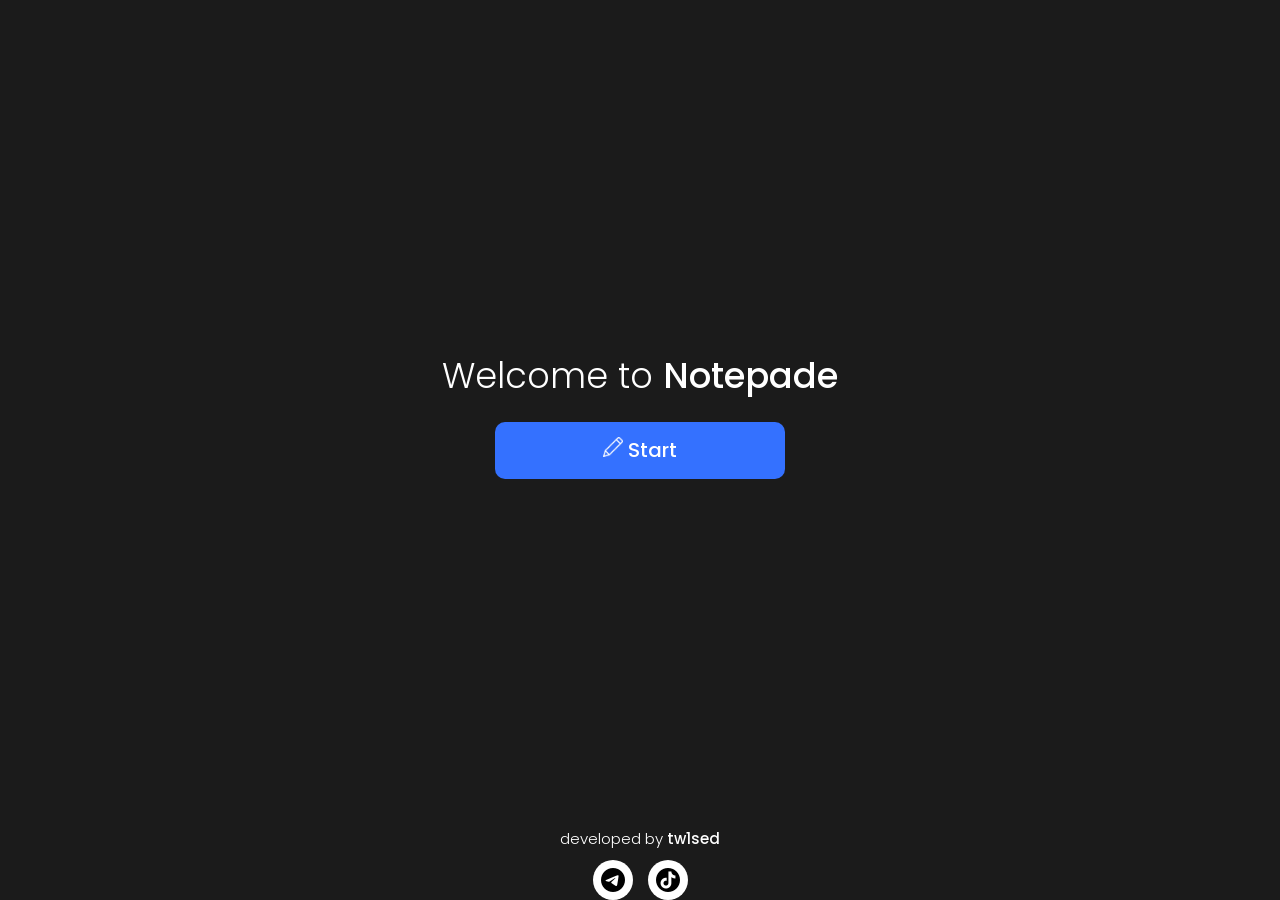
<file: index.html>
<!DOCTYPE html>
<html lang="en">
<head>
    <meta charset="UTF-8">
    <meta name="viewport" content="width=device-width, initial-scale=1.0">
    <link rel="stylesheet" href="style.css">
    <title>Welcome</title>
</head>
<body>
    <main>
        <div class="had">
            <div class="welcome">Welcome to <b class="brb">Notepade </b></div>
            <button class="start"><img src="img/pen.png" alt="">Start</button>
            <div class="inputAuth">
                <input type="text" name="nickname" class="nicknamesUser" placeholder="Enter login">
                <input type="password" name="password" class="passwordUser" placeholder="Enter password">
                <button class="authBtn">Create</button>
            </div>
        </div>
    </main>
    <footer>
        <div class="ender">
            <p class="by">developed by <bs class="twised">tw1sed</b></p>
            <nav>
                <div class="fot"><a href="https://t.me/tw1sed" class="fots"><img src="img/tg.png" alt="" ></a></div>
                <div class="fot"><a href="https://www.tiktok.com/@tw1sed_?_r=1&_t=ZS-94ew0Qy6TkV" class="fots"><img src="img/tt.png" alt="" ></a></div>
            </nav>
        </div>
    </footer>
    <script src="script.js"></script>
</body>
</html>
</file>
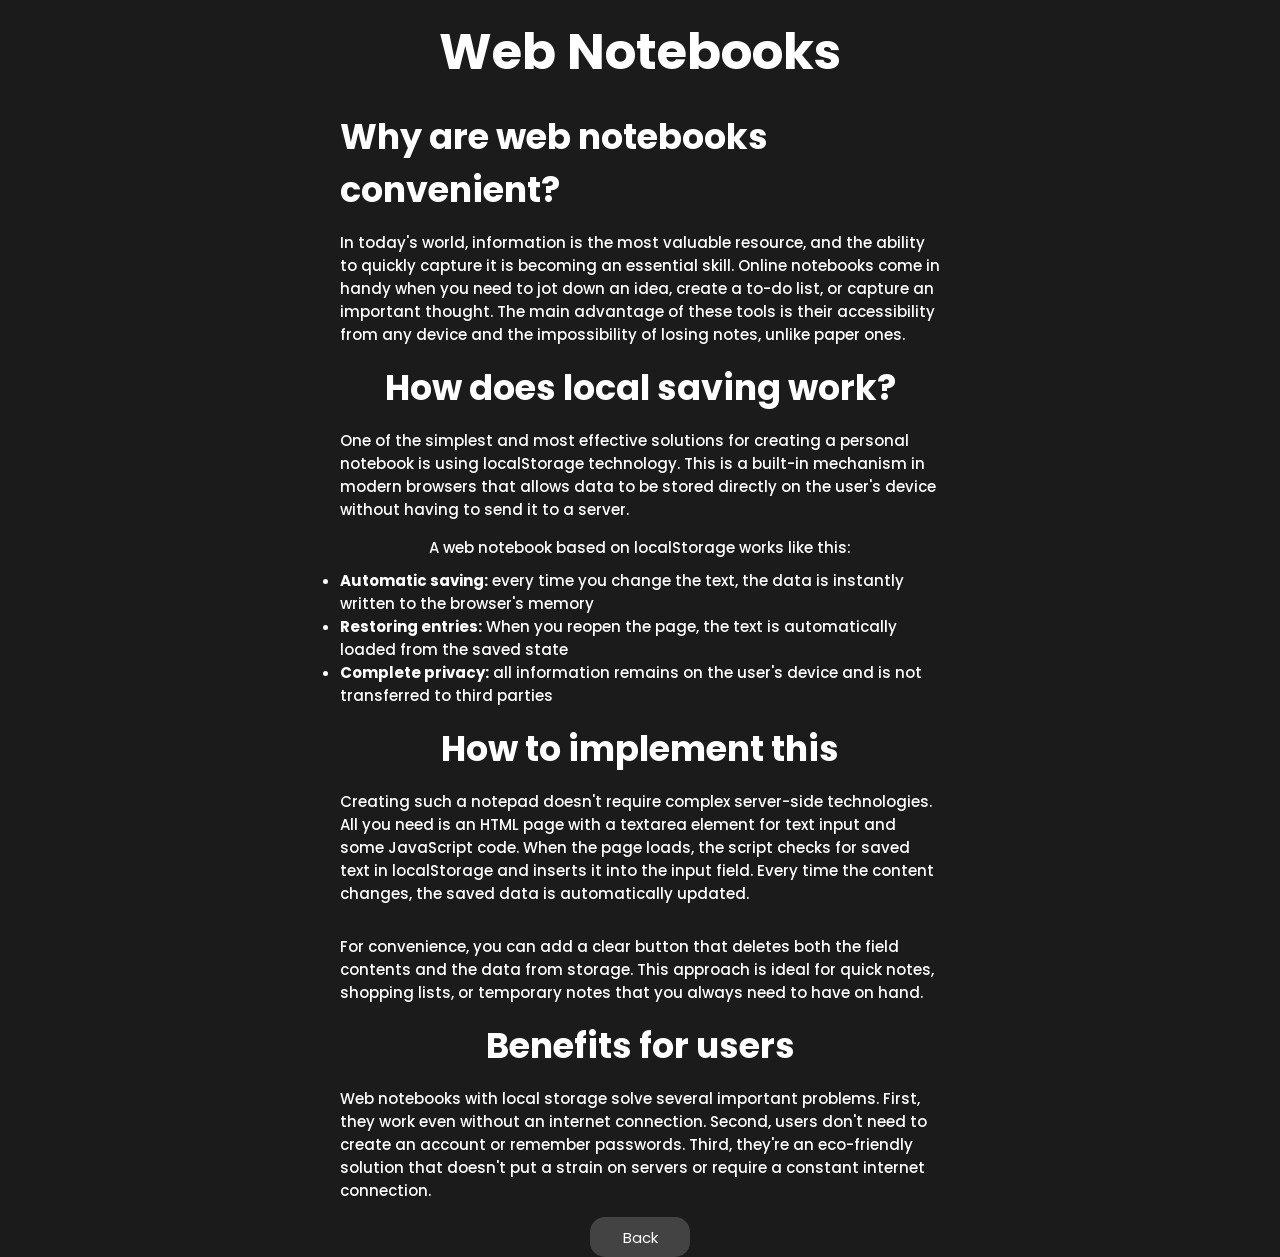
<file: info/items-one.html>
<!DOCTYPE html>
<html lang="en">
<head>
    <meta charset="UTF-8">
    <meta name="viewport" content="width=device-width, initial-scale=1.0">
    <link rel="stylesheet" href='/info/items-one.css'>
    <title>Web Notebooks</title>
</head>
<body>
    <div class="info">
        <h1>Web Notebooks</h1>
        <p class="names">Why are web notebooks convenient?</p>
        <p class="int">In today's world, information is the most valuable resource, and the ability to quickly capture it is becoming an essential skill. Online notebooks come in handy when you need to jot down an idea, create a to-do list, or capture an important thought. The main advantage of these tools is their accessibility from any device and the impossibility of losing notes, unlike paper ones.</p>
        <p class="names">How does local saving work?</p>
        <p class="int">One of the simplest and most effective solutions for creating a personal notebook is using localStorage technology. This is a built-in mechanism in modern browsers that allows data to be stored directly on the user's device without having to send it to a server.</p>
        <p class="local">A web notebook based on localStorage works like this:</p>
        <ul>
            <li><b>Automatic saving:</b> every time you change the text, the data is instantly written to the browser's memory</li>
            <li><b>Restoring entries:</b> When you reopen the page, the text is automatically loaded from the saved state</li>
            <li><b>Complete privacy:</b> all information remains on the user's device and is not transferred to third parties</li>
        </ul>
        <p class="names">How to implement this</p>
        <p class="int">Creating such a notepad doesn't require complex server-side technologies. All you need is an HTML page with a textarea element for text input and some JavaScript code. When the page loads, the script checks for saved text in localStorage and inserts it into the input field. Every time the content changes, the saved data is automatically updated.</p>
        <p class="int">For convenience, you can add a clear button that deletes both the field contents and the data from storage. This approach is ideal for quick notes, shopping lists, or temporary notes that you always need to have on hand.</p>
        <p class="names">Benefits for users</p>
        <p class="int">Web notebooks with local storage solve several important problems. First, they work even without an internet connection. Second, users don't need to create an account or remember passwords. Third, they're an eco-friendly solution that doesn't put a strain on servers or require a constant internet connection.</p>
        <div class="back">
            <a href="/main/main.html"><button class="btn-back">Back</button></a>
        </div>
    </div>
</body>
</html>
</file>
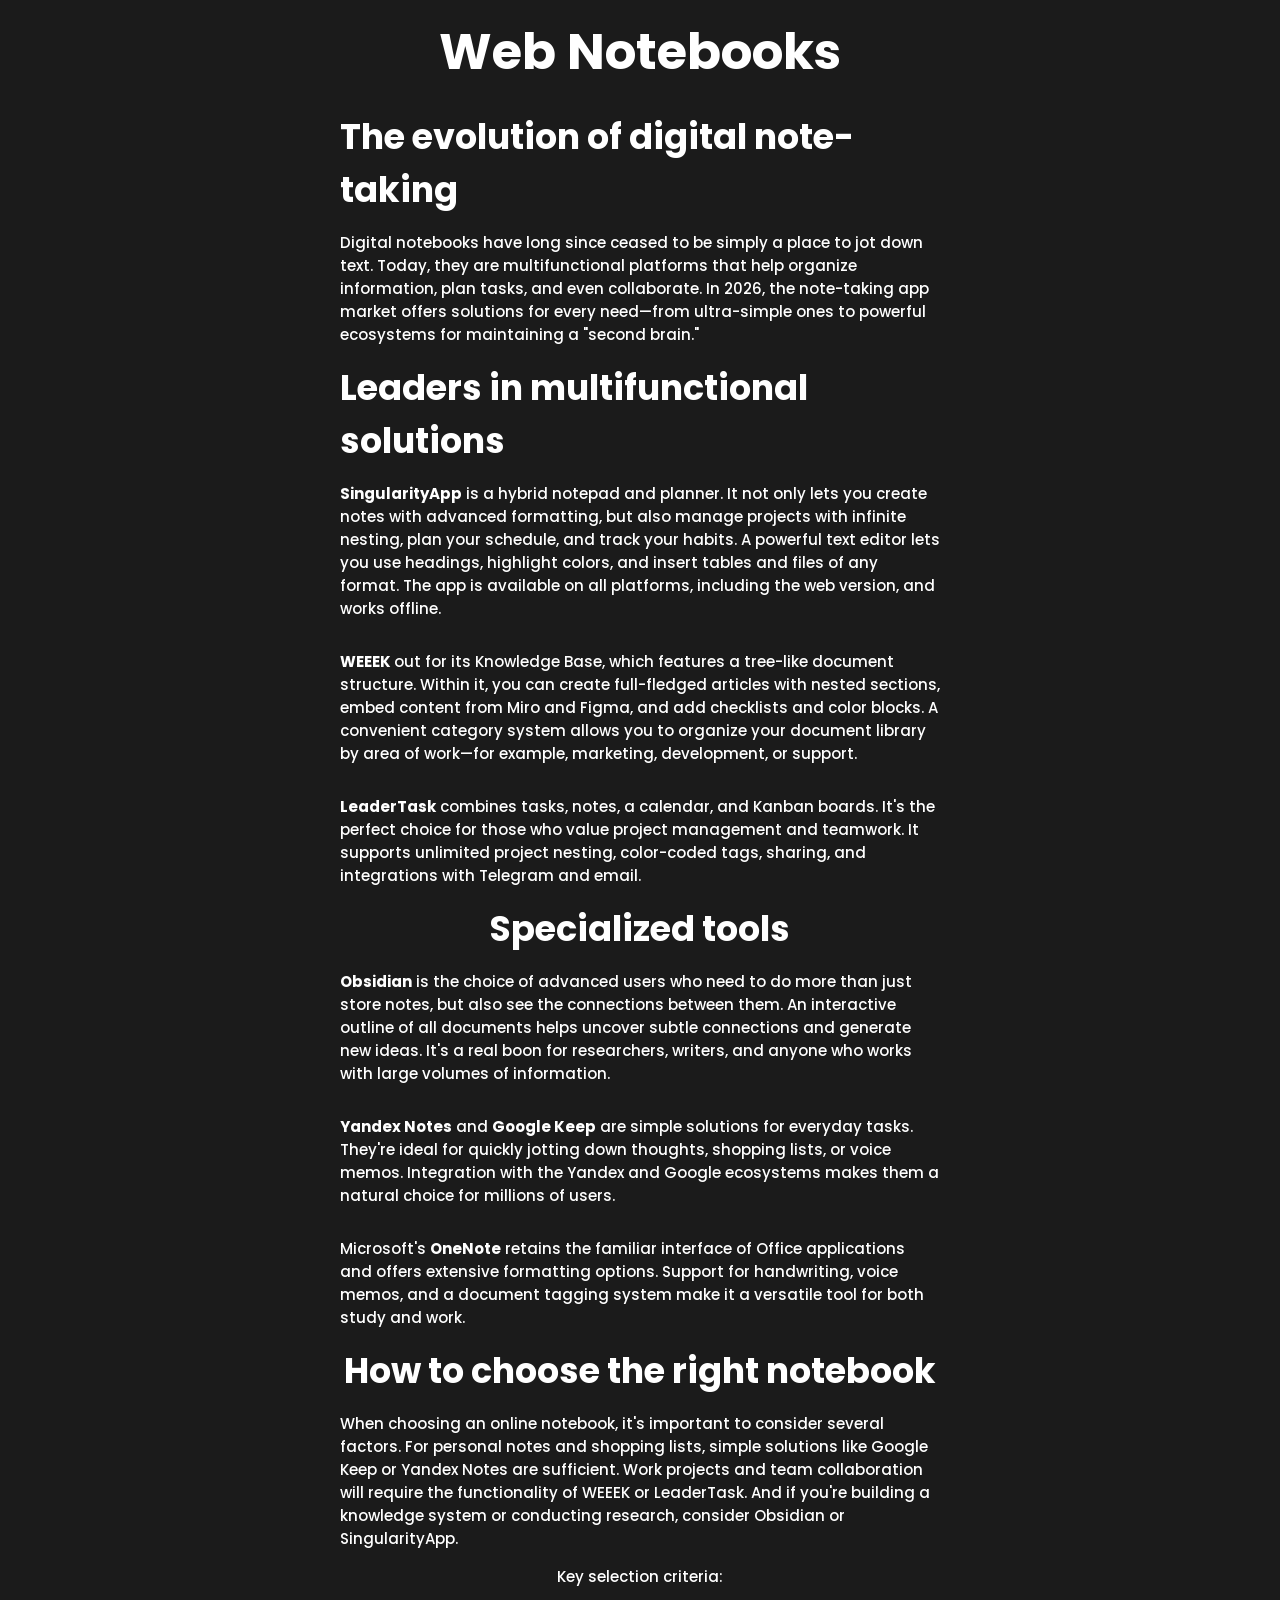
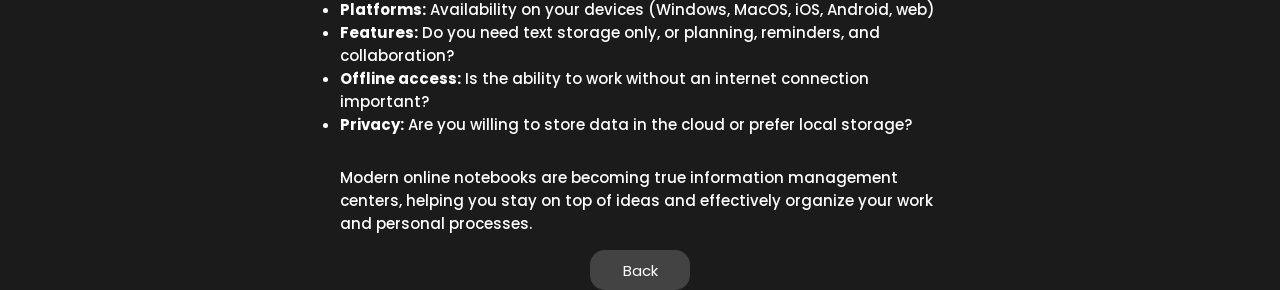
<file: info/items-two.html>
<!DOCTYPE html>
<html lang="en">
<head>
    <meta charset="UTF-8">
    <meta name="viewport" content="width=device-width, initial-scale=1.0">
    <link rel="stylesheet" href="/info/items-one.css">
    <title>Best Web Notebooks</title>
</head>
<body>
    <div class="info">
        <h1>Web Notebooks</h1>
        <p class="names">The evolution of digital note-taking</p>
        <p class="int">Digital notebooks have long since ceased to be simply a place to jot down text. Today, they are multifunctional platforms that help organize information, plan tasks, and even collaborate. In 2026, the note-taking app market offers solutions for every need—from ultra-simple ones to powerful ecosystems for maintaining a "second brain."</p>
        <p class="names">Leaders in multifunctional solutions</p>
        <p class="int"><b>SingularityApp</b> is a hybrid notepad and planner. It not only lets you create notes with advanced formatting, but also manage projects with infinite nesting, plan your schedule, and track your habits. A powerful text editor lets you use headings, highlight colors, and insert tables and files of any format. The app is available on all platforms, including the web version, and works offline.</p>
        <p class="int"><b>WEEEK </b> out for its Knowledge Base, which features a tree-like document structure. Within it, you can create full-fledged articles with nested sections, embed content from Miro and Figma, and add checklists and color blocks. A convenient category system allows you to organize your document library by area of ​​work—for example, marketing, development, or support.</p>
        <p class="int"><b>LeaderTask</b> combines tasks, notes, a calendar, and Kanban boards. It's the perfect choice for those who value project management and teamwork. It supports unlimited project nesting, color-coded tags, sharing, and integrations with Telegram and email.</p>
        <p class="names">Specialized tools</p>
        <p class="int"><b>Obsidian</b> is the choice of advanced users who need to do more than just store notes, but also see the connections between them. An interactive outline of all documents helps uncover subtle connections and generate new ideas. It's a real boon for researchers, writers, and anyone who works with large volumes of information.</p>
        <p class="int"><b>Yandex Notes</b> and <b>Google Keep</b> are simple solutions for everyday tasks. They're ideal for quickly jotting down thoughts, shopping lists, or voice memos. Integration with the Yandex and Google ecosystems makes them a natural choice for millions of users.</p>
        <p class="int">Microsoft's <b>OneNote</b> retains the familiar interface of Office applications and offers extensive formatting options. Support for handwriting, voice memos, and a document tagging system make it a versatile tool for both study and work.</p>
        <p class="names">How to choose the right notebook</p>
        <p class="int">When choosing an online notebook, it's important to consider several factors. For personal notes and shopping lists, simple solutions like Google Keep or Yandex Notes are sufficient. Work projects and team collaboration will require the functionality of WEEEK or LeaderTask. And if you're building a knowledge system or conducting research, consider Obsidian or SingularityApp.</p>
        <p class="local">Key selection criteria:</p>
        <ul>
            <li><b>Platforms:</b> Availability on your devices (Windows, MacOS, iOS, Android, web)</li>
            <li><b>Features:</b> Do you need text storage only, or planning, reminders, and collaboration?</li>
            <li><b>Offline access:</b> Is the ability to work without an internet connection important?</li>
            <li><b>Privacy:</b> Are you willing to store data in the cloud or prefer local storage?</li>
        </ul>
        <p class="int">Modern online notebooks are becoming true information management centers, helping you stay on top of ideas and effectively organize your work and personal processes.</p>
        <div class="back">
            <a href="/main/main.html"><button class="btn-back">Back</button></a>
        </div>
    </div>
</body>
</html>
</file>
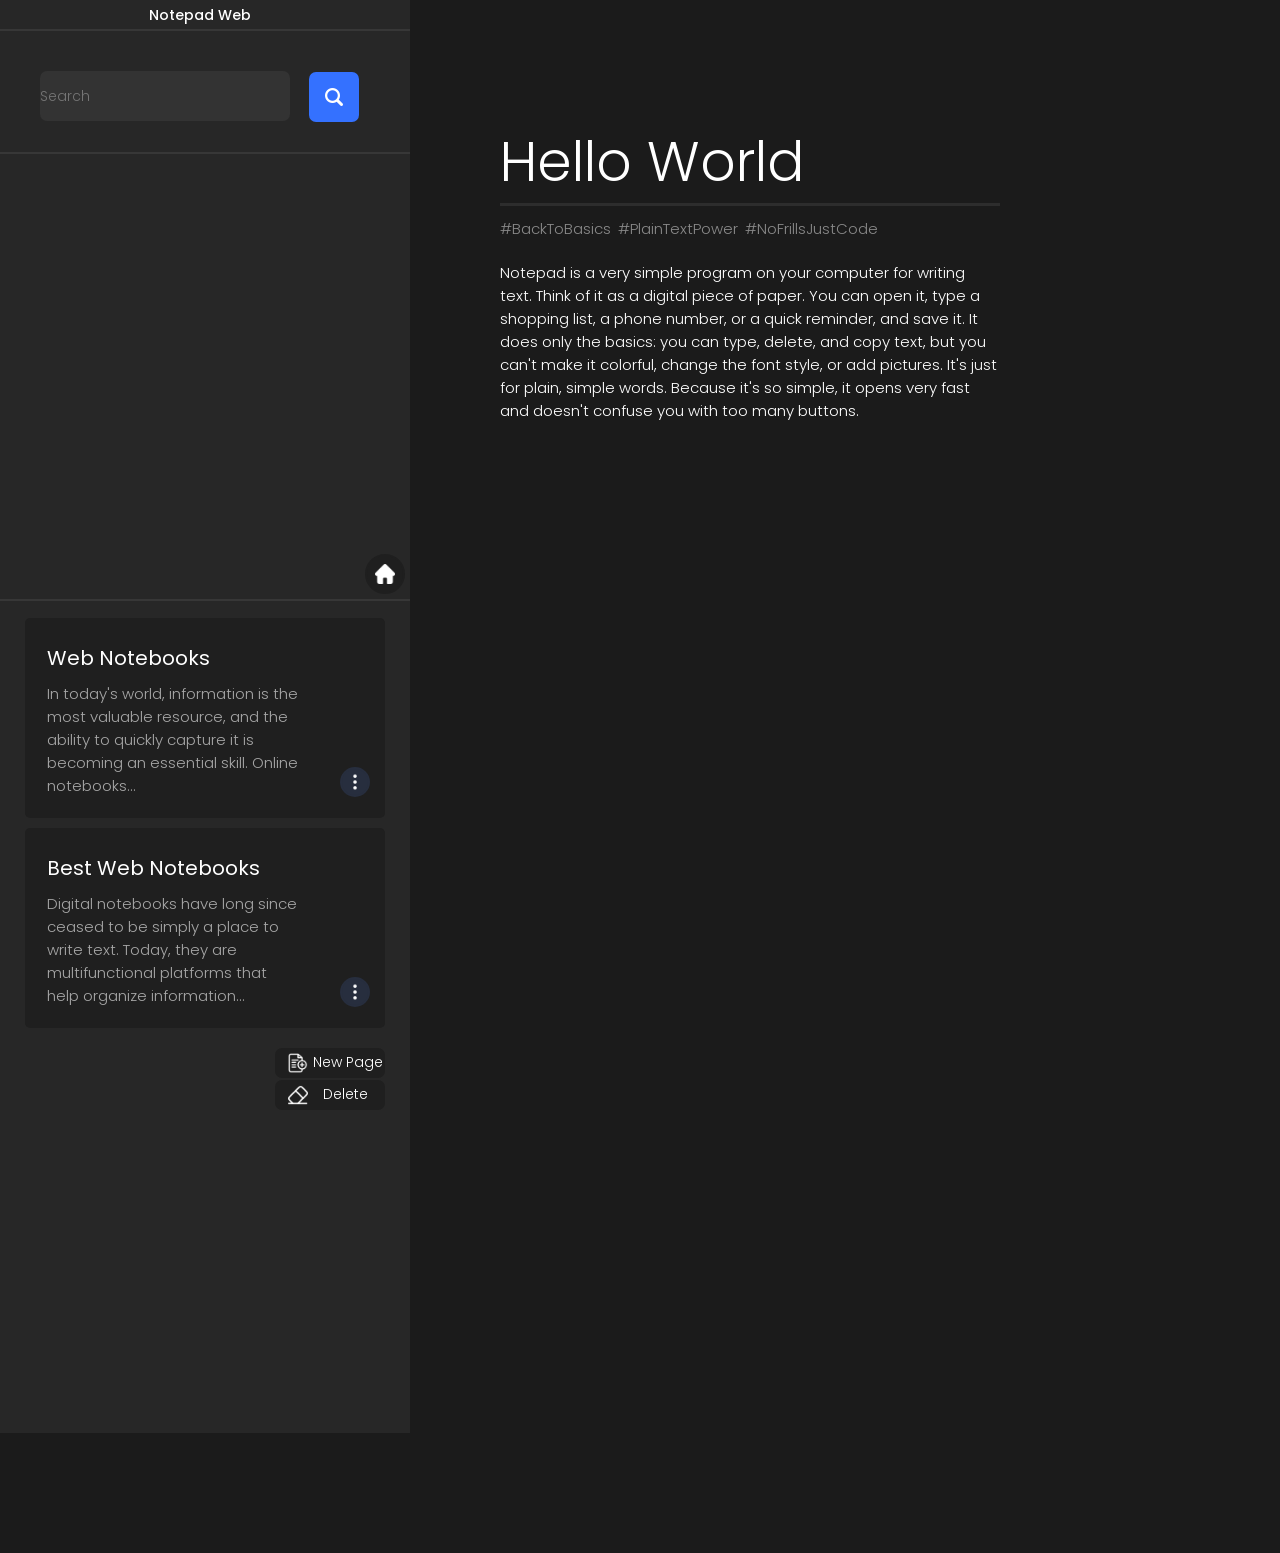
<file: main/main.html>
<!DOCTYPE html>
<html lang="en">
<head>
    <meta charset="UTF-8">
    <meta name="viewport" content="width=device-width, initial-scale=1.0">
    <link rel="stylesheet" href="/main/main.css">
    <title>Notepade</title>
</head>
<body>
    <div class="side">
        <div class="sidebar">
            <div class="search">
                <p class="name">Notepad Web</p>
                <div class="lian"></div>
                <div class="search-form">
                    <input type="text" placeholder="Search" class="search-input">
                    <button class="search-button"><img src="/main/img/filter.png" alt=""></button>
                </div>
                <div class="lianer"></div>
            </div>  
            <div class="notepad-all">
                <div class="allnots">
                </div>
            </div>
            <div class="nots">
                <div class="notes">
                    
                    <div class="home">
                        <a href=""><button class="btn-home"><img src="/main/img/home.png" alt=""></button></a>
                    </div>
                </div>
                <div class="lians"></div>
                <div class="info">
                    <div class="doc"> 
                        <div class="text">
                            <p class="docker">Web Notebooks</p>
                            <p class="ips">In today's world, information is the most valuable resource, and the ability to quickly capture it is becoming an essential skill. Online notebooks...</p>
                            <div class="end">
                                <a href="/info/items-one.html"><button class="items"><img src="/main/img/tree.png" alt=""></button></a>
                            </div>
                        </div>
                    </div>
                    <div class="doc">
                        <div class="text">
                            <p class="docker">Best Web Notebooks</p>
                            <p class="ips">Digital notebooks have long since ceased to be simply a place to write text. Today, they are multifunctional platforms that help organize information...</p>
                            <div class="end">
                                <a href="/info/items-two.html"><button class="items"><img src="/main/img/tree.png" alt=""></button></a>
                            </div>
                        </div>
                    </div>
                    <div class="buttons">
                        <a href=""><button class="new-file"><img src="/main/img/newfile.png" alt="">New Page</button></a>
                        <div class="liane"></div>
                        <button class="era"><img src="/main/img/eraser.png" alt="">Delete</button>
                    </div>
                </div>
            </div>
        </div>
        <div class="main">
            <div class="textFieldAll">
                <div class="nameTexting">
                    <p class="numText">Notes</p>
                </div>
            </div>
            <div class="unit">
                <h1>Hello World</h1>
                <div class="grey-strip"></div>
                <nav>
                    <p class="hashtag">#BackToBasics</p>
                    <p class="hashtag">#PlainTextPower</p>
                    <p class="hashtag">#NoFrillsJustCode</p>
                </nav>
                <p>Notepad is a very simple program on your computer for writing text. Think of it as a digital piece of paper. You can open it, type a shopping list, a phone number, or a quick reminder, and save it. It does only the basics: you can type, delete, and copy text, but you can't make it colorful, change the font style, or add pictures. It's just for plain, simple words. Because it's so simple, it opens very fast and doesn't confuse you with too many buttons.</p>
            </div>
        </div>
        <div class="changes">
            <p class="remove">Сhange</p>
            <div class="li"></div>
            <div class="removeMenu">
                <div class="textFont">
                    <a href=""><button class="btn-home"><img src="/main/img/home.png" alt=""></button></a>
                    <a href=""><button class="btn-home"><img src="/main/img/home.png" alt=""></button></a>
                    <p class="textfontSav"></p>
                    <a href=""><button class="btn-home"><img src="/main/img/home.png" alt=""></button></a>
                    <a href=""><button class="btn-home"><img src="/main/img/home.png" alt=""></button></a>
                </div>
            </div>
        </div>
    </div>

    <script src="/main/main.js"></script>
</body>
</html>
</file>
<file: style.css>
@import url('https://fonts.googleapis.com/css2?family=Oswald:wght@200..700&family=Poppins:wght@300;500;700&family=Roboto:ital,wght@0,100..900;1,100..900&display=swap');


*{
    margin: 0;
    padding: 0;
    font-family: "Poppins", sans-serif;
}


body {
    background-color: #1B1B1B;
    min-height: 100vh; 
    display: flex;
    flex-direction: column;
}


main {
    display: flex;
    justify-content: center;
    align-items: center;
    flex: 1; 
}


.had {
    text-align: center; 
}


.welcome {
    color: white;
    text-decoration: none;
    font-size: 35px;
    font-weight: 300;
}


.brb {
    font-weight: 500;
}


.start {
    margin-top: 20px;
    border-radius: 10px;
    padding: 5px 10px;
    background-color:#3471FF;
    color: white;
    font-size: 20px;
    width: 290px;
    height: 57px;
    font-weight: 500;
    border: none;
}


.start img {
    width: 20px;
    height: 20px;
    display: inline-block;
    object-fit: contain;
    filter: brightness(0) invert(1); 
    margin-right: 5px;
}


.by {
    color: white;
    text-decoration: none;
    font-size: 15px;
    font-weight: 300;
    margin-bottom: 10px;
}


nav {
    display: flex;
    justify-content: center;
    align-items: center;
    gap: 15px;
}


.fot {
    padding: 8px 8px;
    border-radius: 30px;
    background-color: white;
    margin-bottom: 5x;
}


.fots {
    display: flex;
    align-items: center;
    justify-content: center;
    text-decoration: none; 
}


.fots img {
    width: 24px;
    height: 24px;
    object-fit: contain;
    display: block;
    transition: transform 0.2s; 
}


footer {
    display: flex;
    justify-content: center;
    align-items: center;
    margin-top: auto; 
    
}


.twised {
    color: white;
    text-decoration: none;
    font-size: 15px;
    font-weight: 500;
}


.inputAuth {
    display: none;
    flex-direction: column;
    align-items:center ;
    justify-content: center;
    margin-top: 10px;
}


.authBtn {
    margin-top: 20px;
    border-radius: 10px;
    padding: 5px 10px;
    background-color:#3471FF;
    color: white;
    font-size: 20px;
    width: 170px;
    height: 37px;
    font-weight: 500;
    border: none;
}

.nicknamesUser{
    border-radius: 5px;
    width: 300px;
    height: 25px;
    text-align: center;
}

.passwordUser {
    border-radius: 5px;
    width: 300px;
    height: 25px;
    text-align: center;
}
</file>
<file: info/items-one.css>
@import url('https://fonts.googleapis.com/css2?family=Oswald:wght@200..700&family=Poppins:wght@300;500;700&family=Roboto:ital,wght@0,100..900;1,100..900&display=swap');


*{
    margin: 0;
    padding: 0;
    font-family: "Poppins", sans-serif;
}


body {
    background-color: #1B1B1B;
    color: white;
    display: flex;
    justify-content: center;
    align-items: center;
}

h1 {
    display: flex;
    align-items: center;
    justify-content: center;
    font-size: 50px;
    margin-top: 15px;
    margin-bottom: 20px;
}

.info {
    width: 600px;
    display: flex;
    flex-direction: column;
    align-items: center;
    justify-content: center;
}


.names {
    font-size: 35px;
    font-weight: 700;
}

.int{
    font-size: 15px;
    font-weight: 500;
    margin-top: 15px;
    margin-bottom: 15px;
}

.local {
    font-size: 15px;
    font-weight: 500;
    margin-bottom: 10px;
}

ul {
    margin-bottom: 15px;
    font-size: 15px;
    font-weight: 500;
}


.btn-back {
    width: 100px;
    height: 40px;
    background-color: #434343;
    border: none;
    color: white;
    border-radius: 15px;
    font-size: 15px;
    text-align: center;
}

.btn-back:hover {
    background-color: #272727;
}
</file>
<file: main/main.css>
@import url('https://fonts.googleapis.com/css2?family=Oswald:wght@200..700&family=Poppins:wght@300;500;700&family=Roboto:ital,wght@0,100..900;1,100..900&display=swap');


*{
    margin: 0;
    padding: 0;
    font-family: "Poppins", sans-serif;
}

body {
    background-color: #1B1B1B;
    min-height: 100vh; 
    overflow: hidden;
}


.side {
    display: flex;
    width: 100vw;
    height: 100vh;
}

.sidebar {
    background-color:#272727;
    width: 410px;
    height: 1433px;
    flex-shrink: 0;
}

.main {
    width: 2147px;
    height: 1433px;
    display: flex;
    justify-content: left;
    align-items: start;
    flex-direction: row;
    flex-grow: 1; 
    color: white;
    margin-left: 90px;
    margin-top: 120px;
}

.unit p{
    width: 500px;
    height: 60px;
    font-size: 15px;
    font-weight: 300;
}

nav {
    display: flex;
    justify-content: left;
    align-items: center;
    width: 175px;
    height: 15px;
    font-size: 14px;
    margin-top: 33px;
    margin-bottom: 7px;
}

.hashtag {
    margin-right: 7px;
    color:#898989;
}

h1 {
    font-size: 55px;
    font-weight: 350;
}


.grey-strip {
    height: 3px;      
    background-color: #2D2D2D; 
    width: 100%;     
}


.docker {
    font-size: 20px;
    font-weight: 400;
    color: white;
    margin-bottom: 10px;
}

.ips {
    font-size: 15px;
    font-weight: 300;
    color: #A6A6A6;
    display: flex;
    justify-content: left;
    align-items: center;
    width: 254px;
    height: 54px;
    margin-top: 40px;
}


.doc {
    width: 360px;
    height: 200px;
    background-color: #1F1F1F;
    margin-top: 10px;
    border-radius: 5px;
}

.info {
    display: flex;
    flex-direction: column;
    align-items: flex-end;
    margin-right: 25px;
}


.text {
    margin-top: 25px;
    margin-left: 22px;
    width: auto;
}

.liane {
    height: 2px;       
    width: 80%;    
    background-color: #272727;
}


.buttons {
    margin-right: 0px;
    margin-top: 20px;
}


.upd {
    width: 110px;
    height: 30px;
    background-color: #1F1F1F;
    font-size: 14px;
    font-weight: 300;
    color: white;
    border: none;
    text-align: center;
    vertical-align: middle;
    border-radius: 7px;
}

.era {
    width: 110px;
    height: 30px;
    background-color: #1F1F1F;
    font-size: 14px;
    font-weight: 300;
    color: white; 
    border: none;
    text-align: center;
    border-radius: 7px;
}

.new-file {
    width: 110px;
    height: 30px;
    background-color: #1F1F1F;
    font-size: 14px;
    font-weight: 300;
    color: white; 
    border: none;
    text-align: center;
    border-radius: 7px;
}


.new-file img {
    filter: brightness(0) invert(1); 
    vertical-align: middle;
    margin-right: 5px;
    width: 20px;
    height: 20px;
    margin-left: 10px;
    margin-right: 5px;
}



.upd img {
    filter: brightness(0) invert(1); 
    margin-right: 5px;
    width: 20px;
    height: 20px;
}

.era img {
    filter: brightness(0) invert(1); 
    vertical-align: middle;
    margin-right: 5px;
    width: 20px;
    height: 20px;
    margin-left: -5px;
    margin-right: 15px;
}

.home {
    display: flex;
    justify-content: end;
    align-items: center;
}


.btn-home {
    background-color: #1F1F1F;
    border: 2px solid #1F1F1F;
    border-radius: 20px;
    width: 40px;
    height: 40px;
    margin-bottom: 5px;
    margin-right: 5px;
}

.btn-home img {
    filter: brightness(0) invert(1);
    vertical-align: middle;
    width: 20px;
    height: 20px;
}

.search-button {
    width: 50px;
    height: 50px;
    border-radius: 7px;
    background-color: #3471FF;
    border: none;
    margin-left: 15px;
}

.search-button img {
    filter: brightness(0) invert(1); 
    vertical-align: middle;
}

.search-input{
    color: white;
    background-color: #333333;
    border: none;
    width: 250px;
    height: 50px;
    border-radius: 7px;
    text-align: left;
    font-size: 14px;
    font-weight: 300;
}


.search-form{
    margin-top: 40px;
    margin-left: 40px;
}


.lianer {
    height: 2px;       
    width: 100%;    
    background-color: #373737;
    margin-top: 30px;
}

.name {
    font-size: 14px;
    font-weight: 500;
    color: white;
    display: flex;
    align-items: center;
    justify-content: center;
    margin-left: -10px;
    margin-top: 5px;
}

.lian {
    height: 2px;       
    width: 100%;    
    background-color: #373737;
    margin-top: 3px;
}

.lians {
    height: 2px;       
    width: 100%;    
    background-color: #373737;
    margin-bottom: 7px;
}


.end {
    display: flex;
    justify-content: right;
    align-items: center;
    margin-right: 15px;
    margin-bottom: 15px;
}

.items {
    background-color: #272e3e;
    border: 2px solid #272e3e;
    border-radius: 20px;
    width: 30px;
    height: 30px;
}


.items:hover {
    background-color: #232938;
}


.items img {
    width: 20px;
    height: 20px;
    filter: brightness(0) invert(1); 
    vertical-align: middle;
}


.notesn {
    width: 390px;
    height: 50px;
    background-color: #1B1B1B;
    margin-left: 5px;
    margin-top: 5px;
    margin-right: 5px;
    color: white;
    display: flex;
    justify-content: center;
    align-items: center;
    border-radius: 15px;
    border: none;
}

.notesn:hover {
    background-color: #101010;
}

.notepad-all {
    width: 410px;
    height: 400px;  
    overflow-y: auto;    
}

.allnots {
    display: flex;
    flex-direction: column;
    justify-content: center;
    align-items: center;
}

.texting {
    width: 1747px;
    height: 1403px;
    background-color: #1B1B1B;
    color: white;
    justify-content: left;
    align-items: start;
    flex-grow: 1; 
    border: #272727;
    resize: none;
}



.numText {
    font-size: 14px;
    font-weight: 500;
    color: white;
    display: flex;
    align-items: center;
    justify-content: center;
    margin-left: -10px;
    margin-top: 5px;
}

.nameTexting {
    width: 1750px;
    height: 30px;
    background-color:#272727;
    display: none;
    border: #373737;
    align-items: center;
    justify-content: center;
}


.textFieldAll {
    flex: 1;
    display: none;
    flex-direction: column;
}

.changes {
    width: 401px;
    height: 1433px;
    background-color: rgb(39, 39, 39);
    flex-shrink: 0;
    display: none;
    color: white;
    font-size: 15px;
}

.remove {
    font-size: 14px;
    font-weight: 500;
    display: flex;
    align-items: center;
    justify-content: center;
    margin-left: -10px;
    margin-top: 5px;
}

.li {
    height: 2px;       
    width: 100%;    
    background-color: #373737;
    margin-top: 3px;
}
</file>
